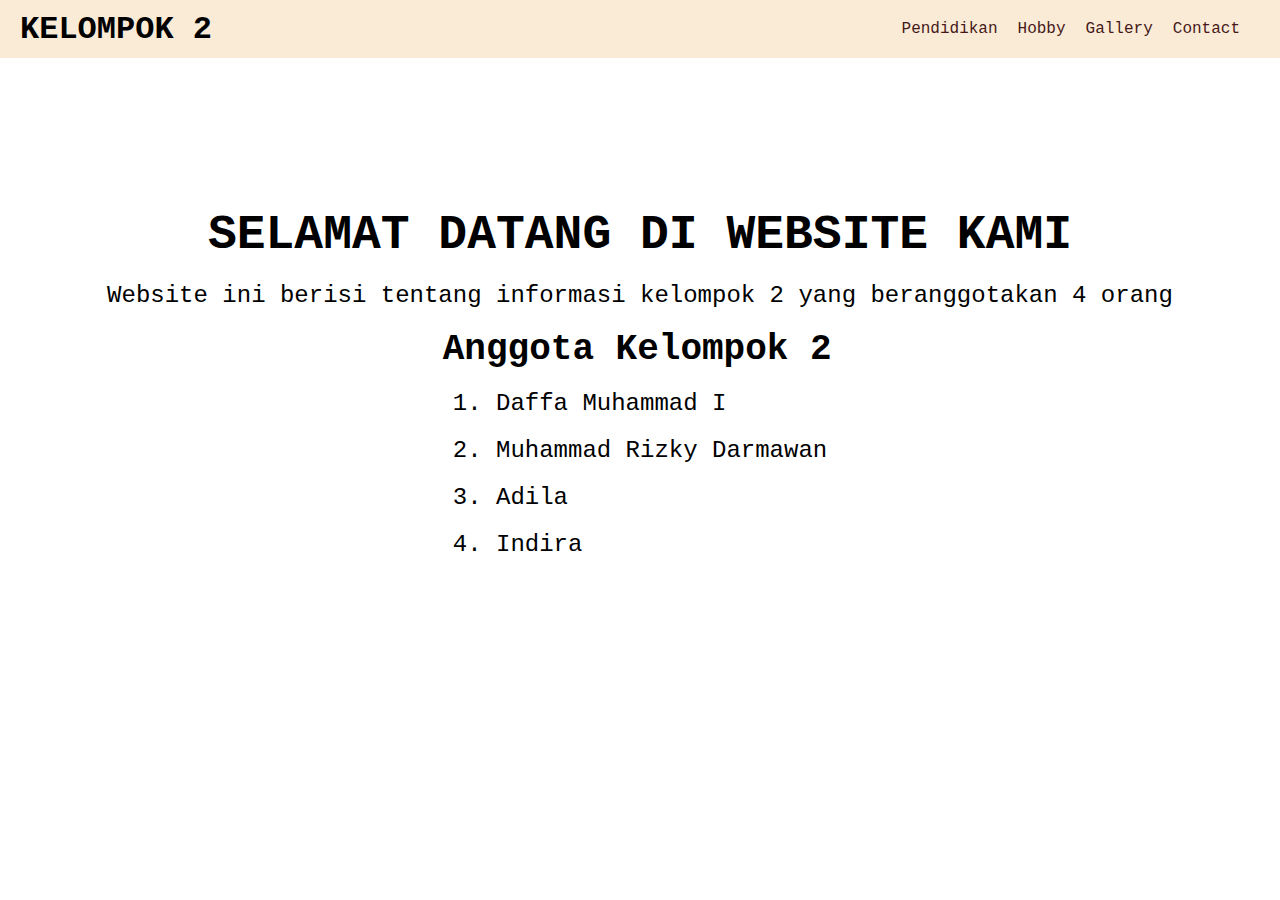
<file: index.html>
<head>
  <meta charset="UTF-8" />
  <meta name="viewport" content="width=device-width, initial-scale=1.0" />
  <title>Kelompok 2</title>
</head>
<style>
  *,
  html,
  body {
    margin: 0;
    padding: 0;
    box-sizing: border-box;
    font-family: "Courier New", Courier, monospace;
  }
  header {
    background-color: #faebd7;
    color: black;
    display: flex;
    justify-content: center;
    align-items: center;
    gap: 10px;
    flex-wrap: wrap;
  }
  .logo {
    margin-right: auto;
    margin-left: 20px;
    cursor: pointer;
  }
  nav ul {
    display: flex;
    padding: 10px;
    margin-right: 20px;
  }
  li {
    list-style-type: none;
    padding: 10px;
  }
  li:hover {
    transform: rotate(2deg);
    color: #e20a0a;
  }
  a {
    text-decoration: none;
    color: #461919;
    transition: all 0.5s ease 0s;
  }
  a:hover {
    color: #e20a0a;
  }
  .container {
    display: flex;
    flex-direction: column;
    justify-content: center;
    align-items: center;
    gap: 20px;
    margin-top: 150px;
  }
  .container h1 {
    font-size: 48px;
  }
  .container p {
    font-size: 24px;
  }
  .anggota {
    display: flex;
    flex-direction: column;
    gap: 10px;
  }
  .anggota h2 {
    font-size: 36px;
  }
  .anggota ul li {
    font-size: 24px;
  }
</style>
<body>
  <!-- Navbar -->
  <header>
    <h1 class="logo">KELOMPOK 2</h1>
    <nav>
      <ul>
        <li><a href="./pendidikan.html">Pendidikan</a></li>
        <li><a href="./hobby.html">Hobby</a></li>
        <li><a href="./gallery.html">Gallery</a></li>
        <li><a href="./kontak.html">Contact</a></li>
      </ul>
    </nav>
  </header>
  <div class="container">
    <h1>SELAMAT DATANG DI WEBSITE KAMI</h1>
    <p>Website ini berisi tentang informasi kelompok 2 yang beranggotakan 4 orang</p>
    <div class="anggota">
      <h2>Anggota Kelompok 2</h2>
      <ul>
        <li>1. Daffa Muhammad I</li>
        <li>2. Muhammad Rizky Darmawan</li>
        <li>3. Adila</li>
        <li>4. Indira</li>
      </ul>
    </div>
  </div>
</body>
</file>
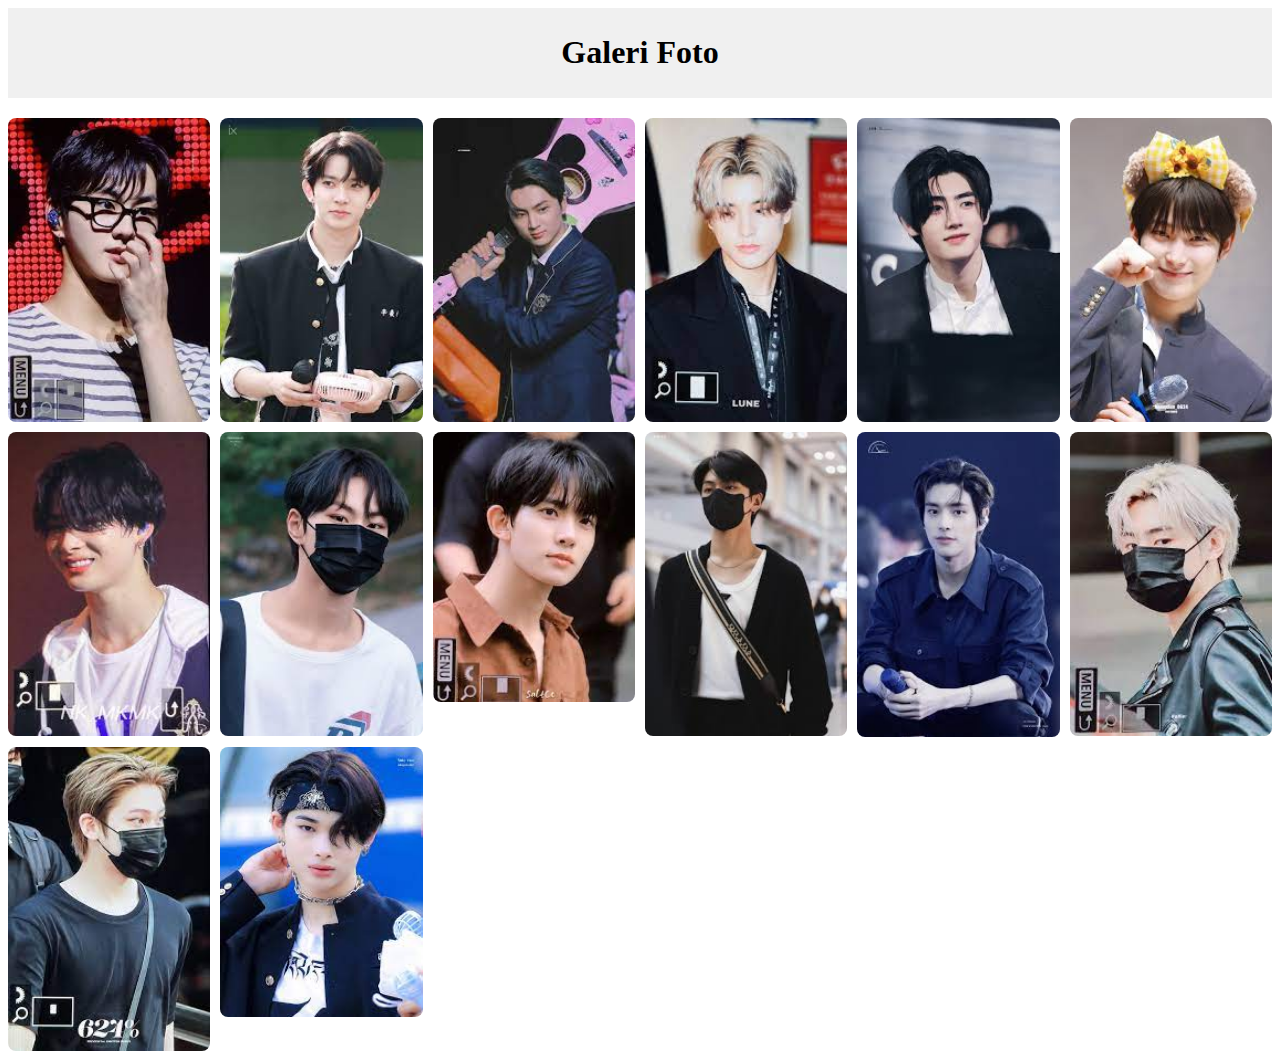
<file: gallery.html>
<!DOCTYPE html>
<html lang="en">
  <head>
    <meta charset="UTF-8">
    <meta name="viewport" content="width=device-width, initial-scale=1.0">
    <title>Gallery</title>
    <style>
      /* Style untuk galeri */
      .gallery {
        display: grid;
        grid-template-columns: repeat(auto-fit, minmax(200px, 1fr));
        gap: 10px;
      }

      /* Style untuk gambar */
      .gallery img {
        width: 100%;
        height: auto;
        border-radius: 8px;
      }

      /* Style untuk footer */
      footer {
        text-align: center;
        top: 0px;
        padding: 5px;
        background-color: #f0f0f0;
        margin-bottom: 20px;
      }
    </style>
  </head>
  <body>
    <footer>
      <h1>Galeri Foto</h1>
    </footer>
  <div class="gallery">
    <!-- Gambar-gambar dalam galeri -->
    <img src="assets/jungwon1.jpg" alt="Gambar 1">
    <img src="assets/heeseung1.jpg" alt="Gambar 2">
    <img src="assets/jay1.jpg" alt="Gambar 3">
    <img src="assets/jake1.jpg" alt="Gambar 4">
    <img src="assets/sunghoon1.jpg" alt="Gambar 5">
    <img src="assets/sunoo2.jpg" alt="Gambar 6">
    <img src="assets/ni-ki1.jpg" alt="Gambar 7">
    <img src="assets/jungwon2.jpg" alt="Gambar 8">
    <img src="assets/heeseung2.jpg" alt="Gambar 9">
    <img src="assets/jay2.jpg" alt="Gambar 10">
    <img src="assets/jake2.jpg" alt="Gambar 11">
    <img src="assets/sunghoon3.jpg" alt="Gambar 12">
    <img src="assets/sunoo3.jpg" alt="Gambar 13">
    <img src="assets/ni-ki2.jpg" alt="Gambar 14">
    <!-- Tambahkan lebih banyak gambar sesuai kebutuhan -->
  </div>

  </body>
</html>
</file>
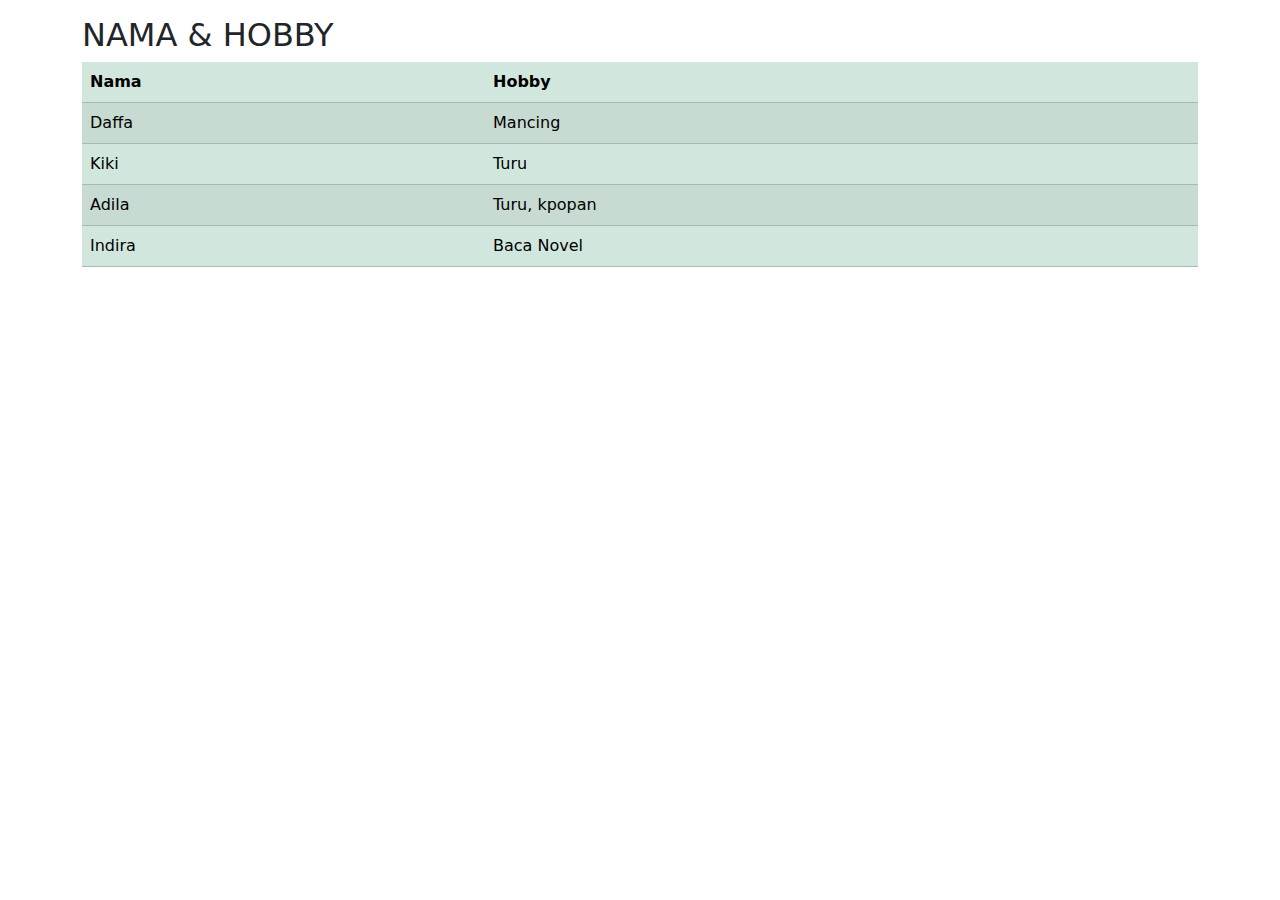
<file: hobby.html>
<!doctype html>
<html lang="en">
  <head>
    <meta charset="utf-8">
    <meta name="viewport" content="width=device-width, initial-scale=1">
    <title>Bootstrap demo</title>
    <link href="https://cdn.jsdelivr.net/npm/bootstrap@5.3.3/dist/css/bootstrap.min.css" rel="stylesheet" integrity="sha384-QWTKZyjpPEjISv5WaRU9OFeRpok6YctnYmDr5pNlyT2bRjXh0JMhjY6hW+ALEwIH" crossorigin="anonymous">
  </head>
  <body>
    <div class="container mt-3">

        <h2>NAMA & HOBBY</h2>
        <table class="table table-success table-striped">
            <thead>
                <tr>
                    <th>Nama</th>
                    <th>Hobby</th>
                </tr>
            </thead>
            <tbody>
        <tr>
            <td>Daffa</td>
            <td>Mancing</td>
        </tr>
        <tr>
            <td>Kiki</td>
            <td>Turu</td>
        </tr>
        <tr>
            <td>Adila</td>
            <td>Turu, kpopan</td>
        </tr>
        <tr>
            <td>Indira</td>
            <td>Baca Novel</td>
        </tr>
    </tbody>
</table>
</div>
    <script src="https://cdn.jsdelivr.net/npm/bootstrap@5.3.3/dist/js/bootstrap.bundle.min.js" integrity="sha384-YvpcrYf0tY3lHB60NNkmXc5s9fDVZLESaAA55NDzOxhy9GkcIdslK1eN7N6jIeHz" crossorigin="anonymous"></script>
  </body>
</html>
</file>
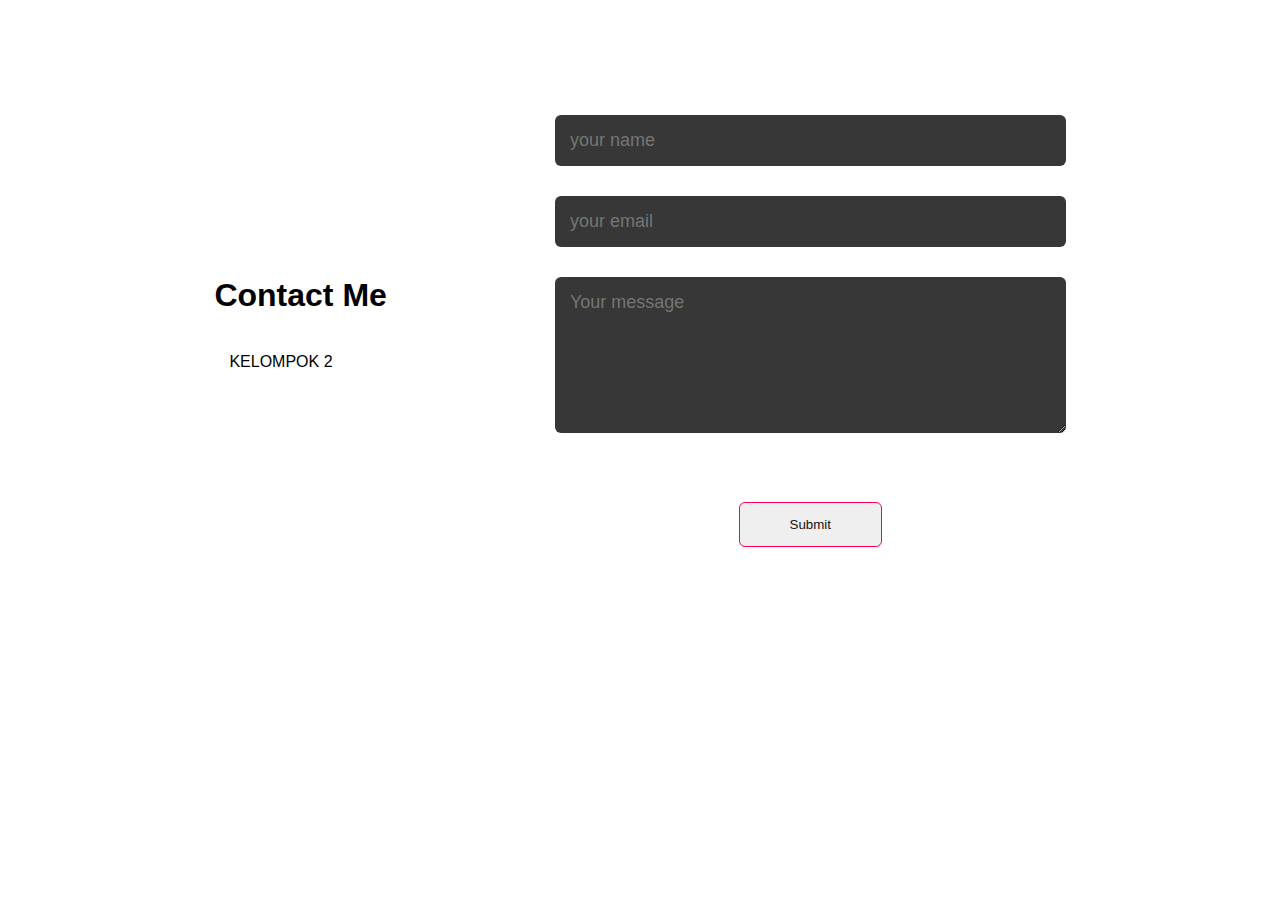
<file: kontak.html>
<!DOCTYPE html>
<html lang="en">
  <head>
    <meta charset="utf-8" />
    <meta name="viewport" content="width=device-width, initial-scale=1" />
    <title>Kelompok 2</title>
    <link
      rel="stylesheet"
      href="https://cdnjs.cloudflare.com/ajax/libs/font-awesome/6.2.0/css/all.min.css"
      integrity="sha512-xh6O/CkQoPOWDdYTDqeRdPCVd1SpvCA9XXcUnZS2FmJNp1coAFzvtCN9BmamE+4aHK8yyUHUSCcJHgXloTyT2A=="
      crossorigin="anonymous"
      referrerpolicy="no-referrer"
    />
  </head>
  <style>
    * {
      margin: 0;
      padding: 0;
      font-family: "poppins", Arial, Helvetica, sans-serif;
      box-sizing: border-box;
    }
    html {
      scroll-behavior: smooth;
    }
    body {
      background: white;
      color: rgb(0, 0, 0);
    }
    #contact {
      width: 100%;
      height: 100vh;
    }

    .container1 {
      width: 100%;
      padding: 100px 15%;
    }
    .contact-lift {
      flex-basis: 40%;
    }
    .contact-right {
      flex-basis: 60%;
    }
    .contact-lift p {
      margin-top: 30px;
    }
    .contact-lift p i {
      color: red;
      margin-right: 15px;
      margin-top: 0px;
      font-size: 25px;
    }
    .social-icon {
      margin-top: 30px;
    }
    .social-icon a {
      text-decoration: none;
      font-size: 30px;
      margin-right: 15px;
      color: black;
      display: inline-block;
      transition: transform 0.5s;
    }
    .social-icon a:hover {
      color: rgb(0, 0, 224);
      transform: translateY(-5px);
    }
    .btn {
      display: block;
      margin: 50px auto;
      width: fit-content;
      border: 1px solid #ff004f;
      padding: 14px 50px;
      border-radius: 6px;
      text-decoration: none;
      color: rgb(22, 19, 19);
      transition: background 0.5s;
    }
    .btn:hover {
      background: #faebd7;
    }
    .contact-right form {
      width: 100%;
    }
    form input,
    form textarea {
      width: 100%;
      border: 0;
      outline: none;
      background: #373737;
      padding: 15px;
      margin: 15px 0;
      color: #ff004f;
      font-size: 18px;
      border-radius: 6px;
    }
    .row {
      display: flex;
      justify-content: space-between;
      flex-wrap: wrap;
      display: flex;
      margin: 0 auto;
      align-items: center;
      max-width: 95%;
    }
  </style>
  <body>
    <div id="contact">
      <div class="container1">
        <div class="row">
          <div class="contact-lift">
            <h1 class="sub-title">Contact Me</h1>
            <p><i class="fa-regular fa-envelope"></i>KELOMPOK 2</p>
            <div class="social-icon">
              <a href="https://www.facebook.com/daffa.muhammad.52206/"><i class="fa-brands fa-facebook"></i></a>
              <a href="https://www.instagram.com/_daffa_m.i/"><i class="fa-brands fa-instagram"></i></a>
              <a href="https://api.whatsapp.com/send/?phone=6281220729663&text&type=phone_number&app_absent=0"><i class="fa-brands fa-whatsapp"></i></a>
            </div>
          </div>
          <div class="contact-right">
            <form>
              <input type="text" nama="name" placeholder="your name" required />
              <input type="email" nama="email" placeholder="your email" required />
              <textarea name="massage" rows="6" placeholder="Your message"></textarea>
              <button type="submit" class="btn">Submit</button>
            </form>
          </div>
        </div>
      </div>
    </div>
  </body>
</html>
</file>
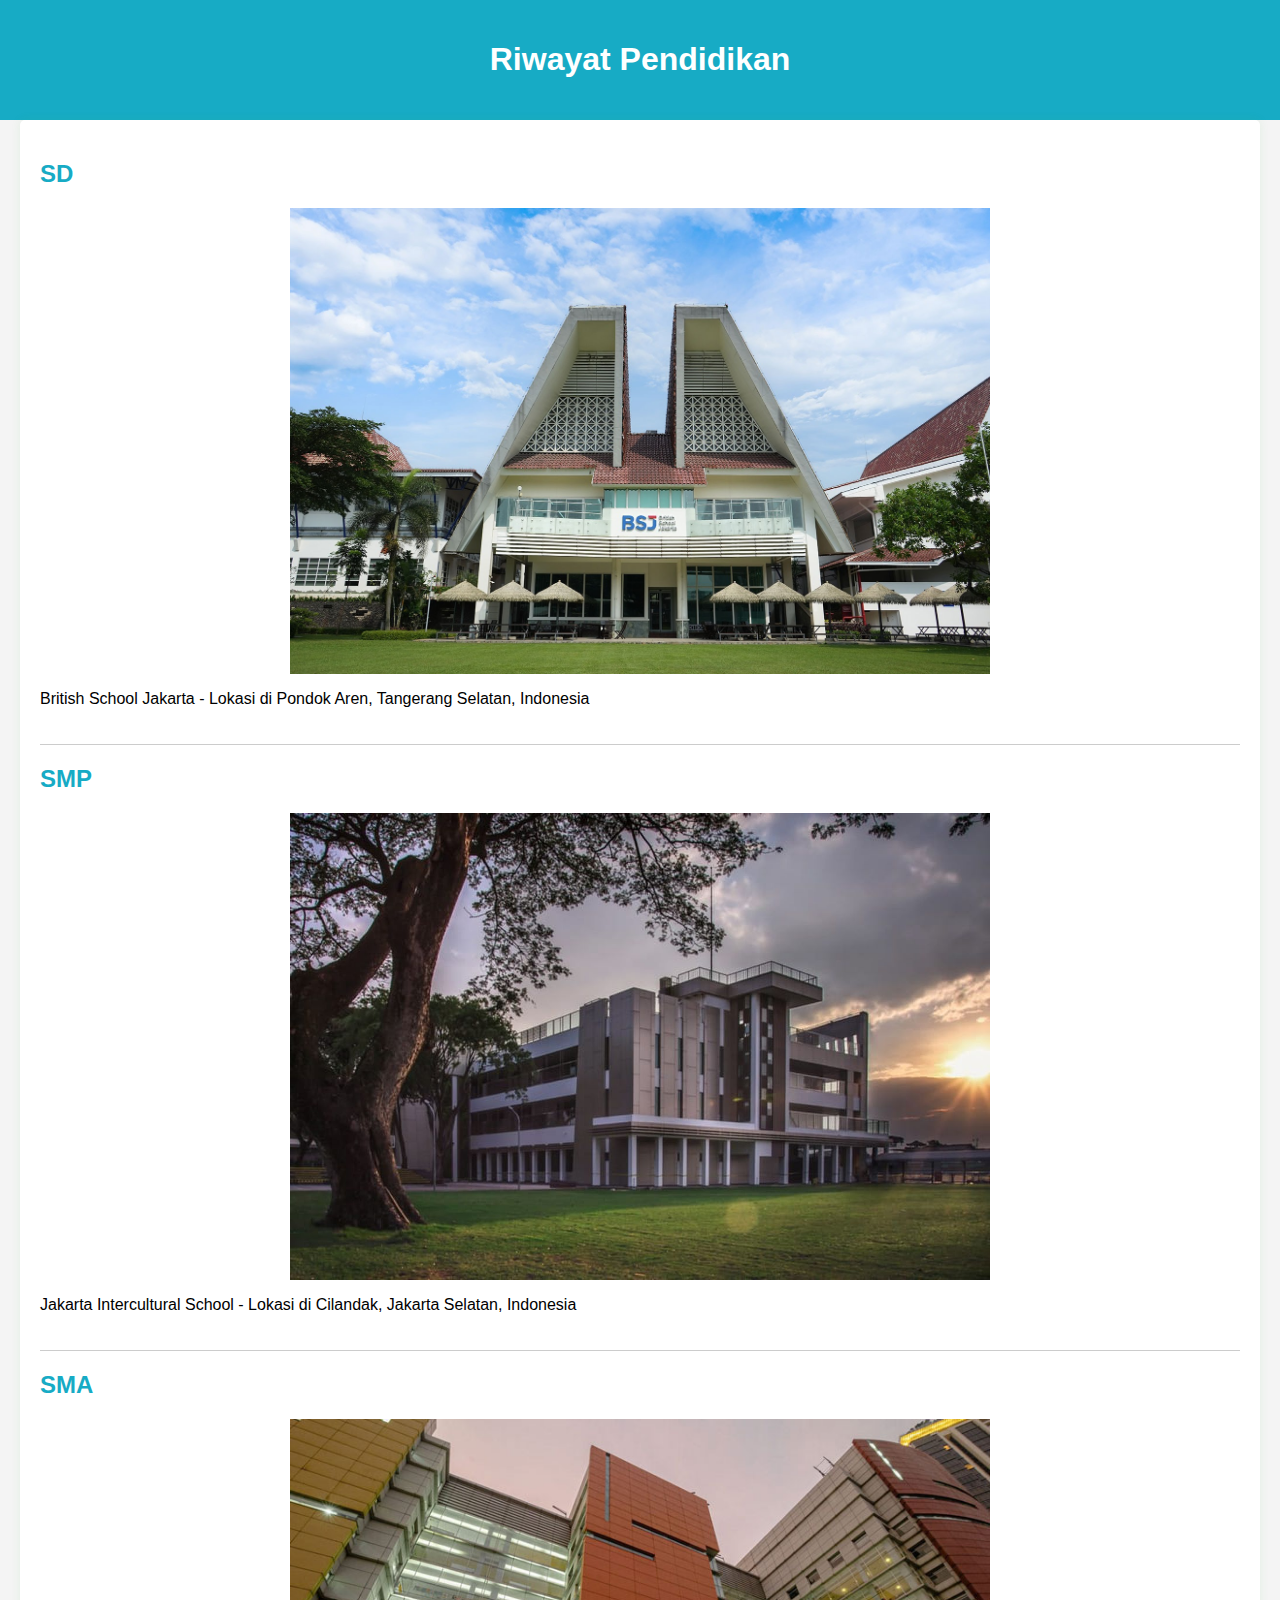
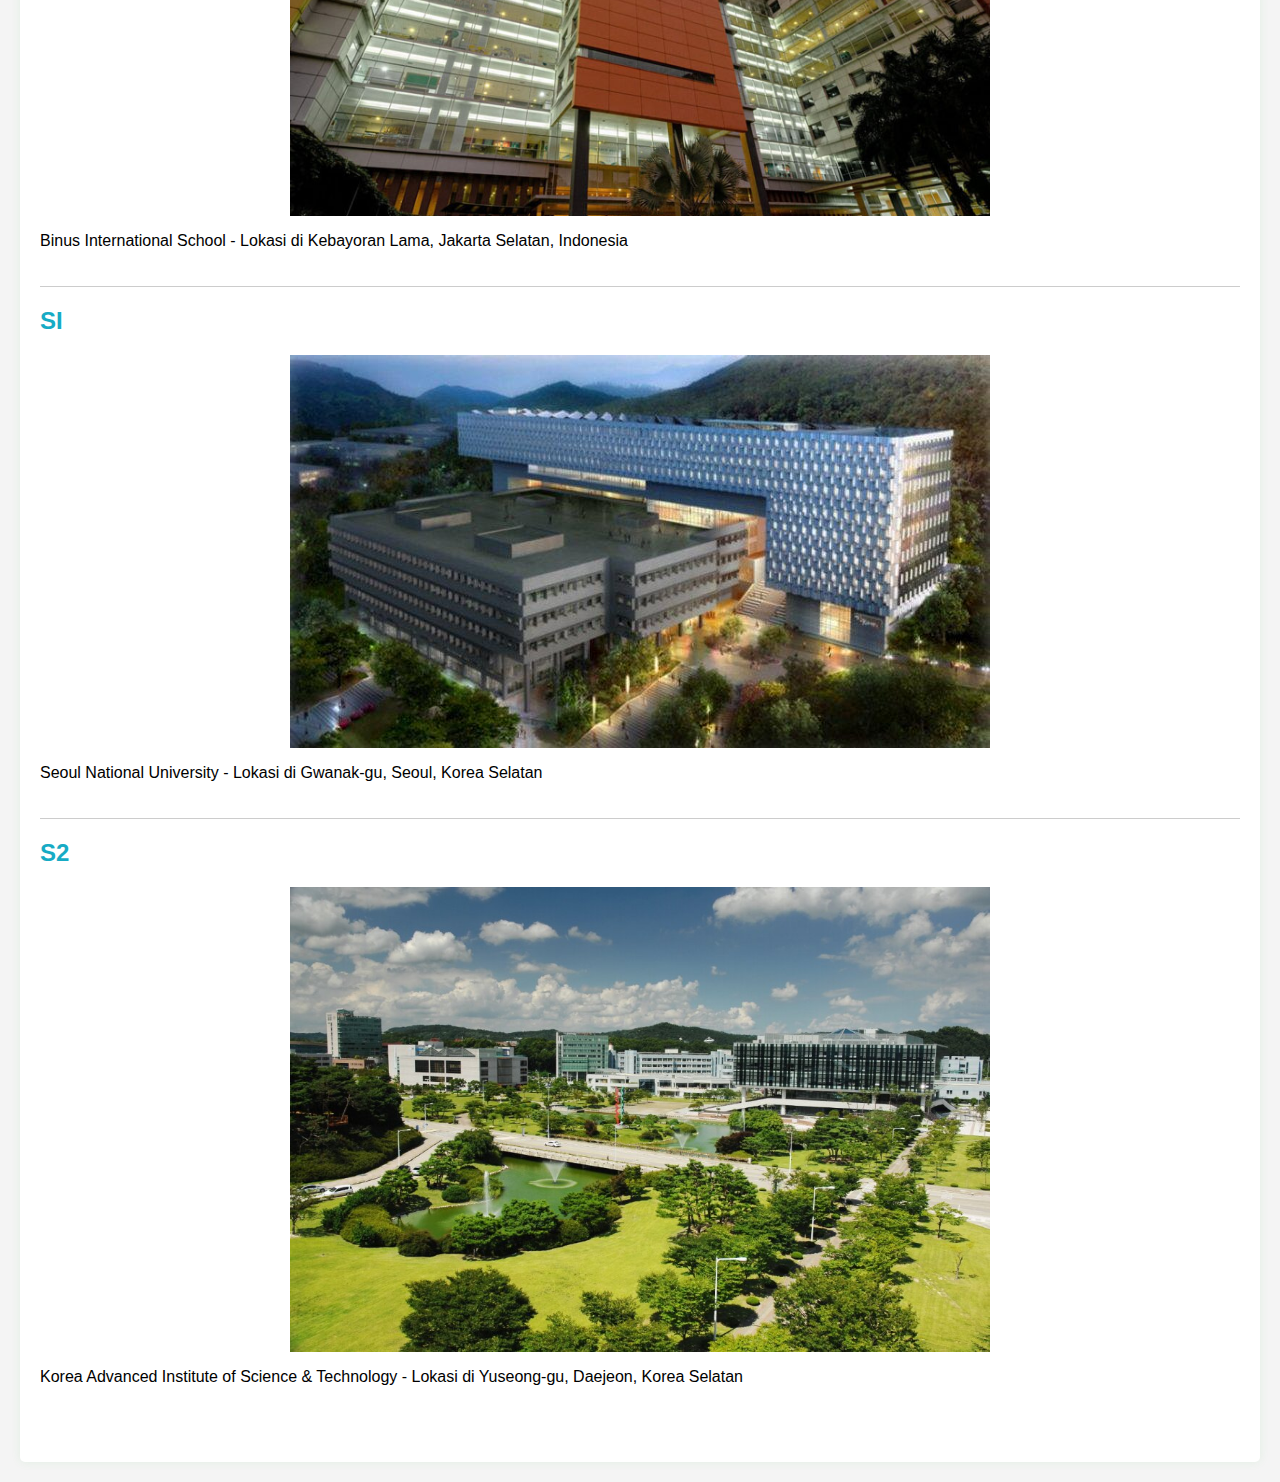
<file: pendidikan.html>
<!DOCTYPE html>
<html lang="en">
<head>
    <meta charset="UTF-8">
    <meta name="viewport" content="width=device-width, initial-scale=1.0">
    <title>Riwayat Pendidikan</title>
    <link rel="stylesheet" href="styles.css">
</head>
<body>
    <header>
        <h1>Riwayat Pendidikan</h1>
    </header>
    <div class="container">
        <div class="education-item">
            <h2>SD</h2>
            <img class="school-logo" src="assets/bsj.jpeg" alt="Logo SD">
            <p>British School Jakarta - Lokasi di Pondok Aren, Tangerang Selatan, Indonesia</p>
        </div>
        <div class="education-item">
            <h2>SMP</h2>
            <img class="school-logo" src="assets/jis.jpeg" alt="Logo SMP">
            <p>Jakarta Intercultural School - Lokasi di Cilandak, Jakarta Selatan, Indonesia</p>
        </div>
        <div class="education-item">
            <h2>SMA</h2>
            <img class="school-logo" src="assets/binus.jpg" alt="Logo SMA">
            <p>Binus International School - Lokasi di Kebayoran Lama, Jakarta Selatan, Indonesia</p>
        </div>
        <div class="education-item">
            <h2>SI</h2>
            <img class="school-logo" src="assets/snu.jpg" alt="Logo SI">
            <p>Seoul National University - Lokasi di Gwanak-gu, Seoul, Korea Selatan</p>
        </div>
        <div class="education-item">
            <h2>S2</h2>
            <img class="school-logo" src="assets/kaist.jpg" alt="Logo S2">
            <p>Korea Advanced Institute of Science & Technology - Lokasi di Yuseong-gu, Daejeon, Korea Selatan</p>
        </div>
    </div>
</body>
</html>
</file>
<file: styles.css>
body {
    font-family: Arial, sans-serif;
    margin: 0;
    padding: 0;
    background-color: #f4f4f4;
}
header {
    background-color: #17abc5;
    color: #fff;
    padding: 20px;
    text-align: center;
}
.container {
    max-width: 100%;
    margin-left: 20px ;
    margin-right: 20px ;
    margin-bottom: 20px ;
    padding: 20px;
    background-color: #fff;
    border-radius: 5px;
    box-shadow: 0 0 10px rgba(63, 190, 70, 0.1);
}
h2 {
    color: #17abc5;
}
.education-item {
    margin-bottom: 20px;
    border-bottom: 1px solid #ccc;
    padding-bottom: 20px;
}
.education-item:last-child {
    border-bottom: none;
}
.school-logo {
    max-width: 700px;
    display: block;
    margin: 0 auto;
}
</file>
